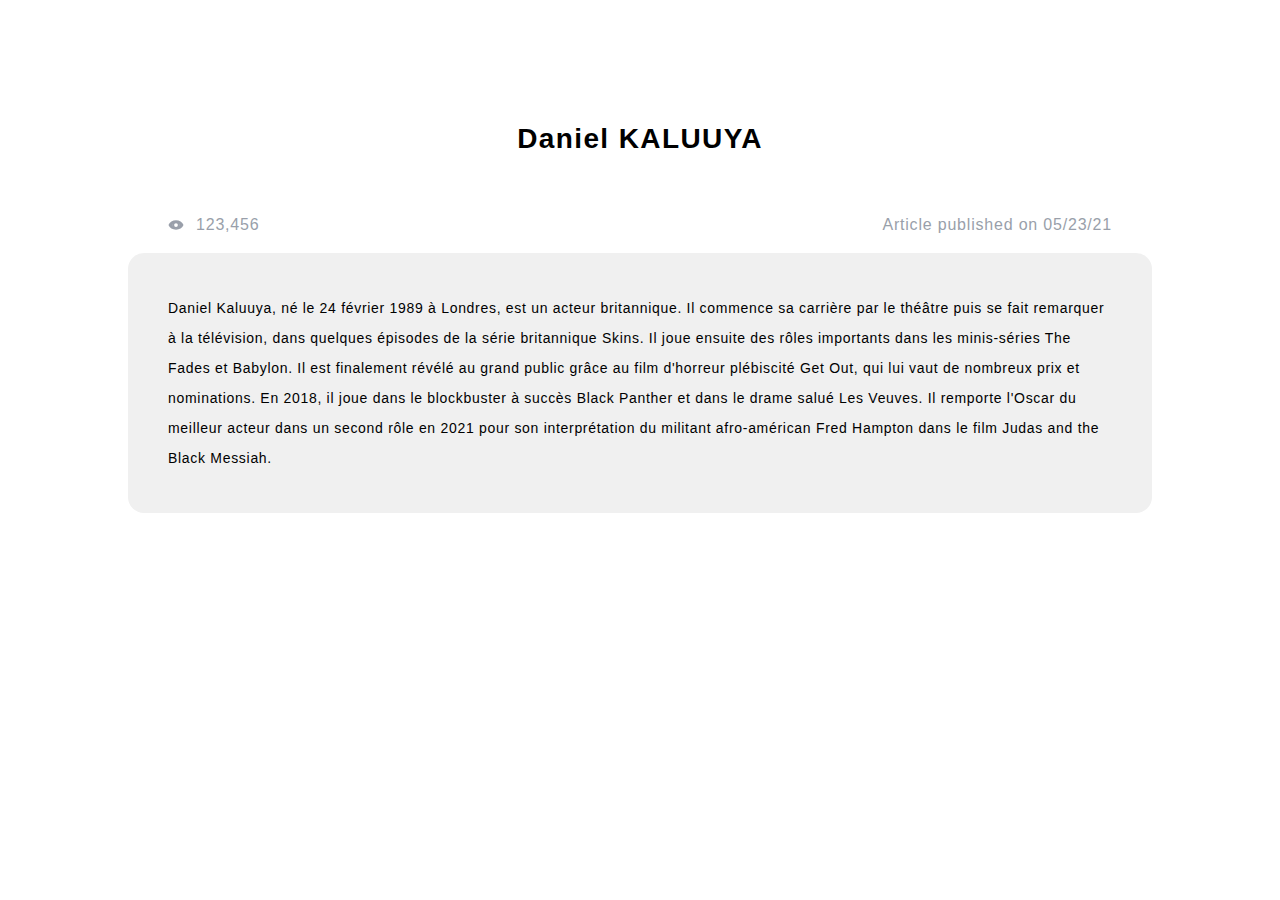
<file: src/main/webapp/public/single.html>
<!DOCTYPE html>
<html lang="en">

<head>
  <meta charset="UTF-8">
  <meta name="viewport" content="width=device-width, initial-scale=1.0">
  <title>Document</title>
  <link rel="stylesheet" href="./css/animation.css">

  <link rel="stylesheet" href="./css/dropdown/index.css">
  <link rel="stylesheet" href="./css/input-group/index.css">
  <link rel="stylesheet" href="./css/search-box/index.css">

  <link rel="stylesheet" href="./css/login-form/index.css">

  <link rel="stylesheet" href="./css/header/index.css">
  <link rel="stylesheet" href="./css/footer/index.css">
  <link rel="stylesheet" href="./css/modal/index.css">

  <link rel="stylesheet" href="./css/single/index.css">

  <link rel="stylesheet" href="./css/index.css">
</head>

<body>
  <div id="single" class="wrapper">
    <main>
      <h1 class="single__title">Daniel KALUUYA</h1>
      <div class="single__container">
        <div class="single__thumbnail"></div>
        <div class="single__figure">
          <div class="single__figure-view">
            <svg width="16" height="17" viewBox="0 0 16 17" fill="none" xmlns="http://www.w3.org/2000/svg">
              <path
                d="M8 3.54407C4.36363 3.54407 1.25819 5.61738 0 8.54407C1.25819 11.4707 4.36363 13.5441 8 13.5441C11.64 13.5441 14.7418 11.4707 16 8.54407C14.7418 5.61738 11.64 3.54407 8 3.54407ZM8 11.8774C5.99273 11.8774 4.36363 10.384 4.36363 8.54404C4.36363 6.70404 5.99273 5.21072 8 5.21072C10.0073 5.21072 11.6364 6.70407 11.6364 8.54407C11.6364 10.3841 10.0073 11.8774 8 11.8774Z"
                fill="#999FAA" />
              <circle cx="8" cy="8.54407" r="3" stroke="#999FAA" stroke-width="2" />
            </svg>
            <span>123,456</span>
          </div>
          <div class="single__figure-date">
            Article published on 05/23/21
          </div>
        </div>
        <article class="single__article">
          Daniel Kaluuya, né le 24 février 1989 à Londres, est un acteur britannique.

          Il commence sa carrière par le théâtre puis se fait remarquer à la télévision, dans quelques épisodes de la
          série britannique Skins. Il joue ensuite des rôles importants dans les minis-séries The Fades et Babylon.

          Il est finalement révélé au grand public grâce au film d'horreur plébiscité Get Out, qui lui vaut de nombreux
          prix et nominations.

          En 2018, il joue dans le blockbuster à succès Black Panther et dans le drame salué Les Veuves.

          Il remporte l'Oscar du meilleur acteur dans un second rôle en 2021 pour son interprétation du militant
          afro-américan Fred Hampton dans le film Judas and the Black Messiah.
        </article>
      </div>
    </main>
  </div>
</body>

</html>
</file>
<file: src/main/webapp/public/css/animation.css>
@keyframes spinner {
  from {
    transform: rotate(0);
  }
  to {
    transform: rotate(360deg);
  }
}/*# sourceMappingURL=animation.css.map */
</file>
<file: src/main/webapp/public/css/dropdown/index.css>
.dropdown {
  position: relative;
}
.dropdown[data-toggle=true] .dropdown__content {
  display: block;
}
.dropdown__toggle {
  position: relative;
}
.dropdown__toggle::after {
  position: absolute;
  top: 50%;
  right: -1.2rem;
  width: 0.8rem;
  height: 0.8rem;
  -webkit-clip-path: polygon(0 0, 100% 0, 50% 100%);
          clip-path: polygon(0 0, 100% 0, 50% 100%);
  background: #000;
  content: "";
  transform: translateY(-50%);
}
.dropdown__toggle > * {
  pointer-events: none;
}
.dropdown__content {
  position: absolute;
  top: calc(100% + 1.2rem);
  right: -1.2rem;
  z-index: 100;
  width: 20rem;
  padding: 1.2rem;
  display: none;
  background: #fff;
  border-radius: 0.8rem;
  box-shadow: 0 0rem 0.4rem rgba(0, 0, 0, 0.1);
}
.dropdown__option {
  padding: 0.8rem;
  line-height: 1.2rem !important;
}
.dropdown__option-content {
  color: #000;
  font-size: 1.2rem;
  line-height: 1.8rem !important;
  cursor: pointer;
}
.dropdown__option-content:hover {
  text-decoration: underline;
}/*# sourceMappingURL=index.css.map */
</file>
<file: src/main/webapp/public/css/input-group/index.css>
.input-group {
  position: relative;
  display: flex;
  flex-direction: column;
}
.input-group > input {
  height: 4.8rem;
  padding: 0 1.6rem;
  background: #f0f0f0;
  border: none;
}
.input-group--action > input {
  padding-right: 6.4rem;
}
.input-group__trigger-password {
  position: absolute;
  top: 50%;
  right: 1.6rem;
  cursor: pointer;
}
.input-group__trigger-password:hover {
  text-decoration: underline;
}
.input-group__note {
  position: absolute;
  top: calc(100% + 0.2rem);
  left: 0;
  color: #f00;
  font-size: 1.2rem;
  line-height: 1.2rem;
}

.checkbox-group > input {
  position: relative;
  margin-right: 0.8rem;
  cursor: pointer;
}
.checkbox-group > input:checked::before {
  background: #000;
}
.checkbox-group > input:checked::after {
  opacity: 1;
}
.checkbox-group > input::before {
  position: absolute;
  top: 0;
  left: 0;
  width: 1.6rem;
  height: 1.6rem;
  background: #f0f0f0;
  content: "";
  transition: background 0.25s ease-in-out;
  pointer-events: none;
}
.checkbox-group > input::after {
  position: absolute;
  top: 0.3rem;
  left: 0.3rem;
  width: 0.8rem;
  height: 0.4rem;
  opacity: 0;
  border-left: 0.3rem solid #fff;
  border-bottom: 0.3rem solid #fff;
  content: "";
  transform: rotate(-45deg);
  transition: opacity 0.25s ease-in-out;
  pointer-events: none;
}
.checkbox-group > label {
  cursor: pointer;
}/*# sourceMappingURL=index.css.map */
</file>
<file: src/main/webapp/public/css/search-box/index.css>
.search-box {
  position: relative;
  min-width: 39rem;
  height: 4.8rem;
  display: flex;
  align-items: center;
}
.search-box__pre-icon {
  position: absolute;
  top: 50%;
  left: 0;
  width: 2.4rem;
  height: 2.4rem;
  transform: translateY(-50%);
  pointer-events: none;
}
.search-box__pre-icon > svg {
  width: 100%;
  height: 100%;
}
.search-box__input {
  width: 100%;
  height: 100%;
  padding: 0 2.4rem 0 4.8rem;
  background: transparent;
  border: none;
  font-size: 1.8rem;
  font-weight: 700;
}
.search-box__input::-moz-placeholder {
  padding-left: 2.4rem;
  color: #888;
}
.search-box__input::placeholder {
  padding-left: 2.4rem;
  color: #888;
}/*# sourceMappingURL=index.css.map */
</file>
<file: src/main/webapp/public/css/login-form/index.css>
.login-form__header {
  padding: 2.4rem 0 0 0;
  display: flex;
  flex-direction: column;
  align-items: center;
}
.login-form__logo {
  width: 8rem;
  height: 8rem;
  margin-bottom: 1.2rem;
}
.login-form__heading {
  font-size: 2.2rem;
  line-height: 2.8rem;
}
.login-form__content {
  margin-top: 3.2rem;
}
.login-form__input-group {
  margin-bottom: 1.6rem;
}
.login-form__link {
  color: #000;
}
.login-form__link:hover {
  text-decoration: underline;
}
.login-form__footer {
  margin-top: 2.4rem;
}
.login-form__submit {
  width: 100%;
  height: 6.4rem;
  margin-bottom: 3.2rem;
  background: #000;
  border: none;
  color: #fff;
  font-size: 1.6rem;
  transition: background 0.25s ease-in-out;
  cursor: pointer;
}
.login-form__submit:hover {
  background: #222;
}
.login-form__submit[data-loading=true] {
  position: relative;
  color: transparent;
}
.login-form__submit[data-loading=true]::before {
  position: absolute;
  top: calc(50% - 0.7rem);
  left: calc(50% - 0.7rem);
  width: 1.4rem;
  height: 1.4rem;
  border: 0.4rem solid #fff;
  border-left-color: transparent;
  border-radius: 50%;
  content: "";
  animation-name: spinner;
  animation-duration: 1s;
  animation-timing-function: linear;
  animation-iteration-count: infinite;
}
.login-form__credit {
  width: 100%;
  text-align: center;
}
.login-form__credit b {
  cursor: pointer;
}
.login-form__credit b:hover {
  text-decoration: underline;
}/*# sourceMappingURL=index.css.map */
</file>
<file: src/main/webapp/public/css/header/index.css>
.header {
  position: fixed;
  top: 0;
  z-index: 300;
  width: 100%;
  padding: 1.6rem 6.4rem;
  background: rgba(255, 255, 255, 0.3);
  -webkit-backdrop-filter: blur(1rem);
          backdrop-filter: blur(1rem);
  font-size: 1.2rem;
}
.header__nav {
  position: relative;
  max-width: 114rem;
  height: 6rem;
  margin: auto;
  display: flex;
  align-items: center;
  justify-content: space-between;
}
.header__nav-list {
  display: flex;
  align-items: center;
}
.header__nav-list[data-align=start] .header__nav-item:first-child {
  padding-left: 0;
  border: none;
}
.header__nav-list[data-align=start] .header__nav-item:first-child .header__nav-link:hover {
  border-bottom-color: transparent !important;
}
.header__nav-list[data-align=center] {
  position: absolute;
  top: 50%;
  left: 50%;
  z-index: 1;
  transform: translate(-50%, -50%);
}
.header__nav-list[data-align=end] {
  justify-content: flex-end;
}
.header__nav-list[data-align=end] .header__nav-item:last-child {
  padding-right: 0;
}
.header__nav-item {
  padding: 0 0.8rem;
  border-right: 0.1rem solid #000;
  line-height: 1.2rem;
}
.header__nav-item:last-child {
  border: none;
}
.header__nav-item.header__nav-item--active {
  font-weight: 600;
}
.header__nav-link {
  border-bottom: 0.1rem solid transparent;
  color: #000;
  transition: border 0.25s ease-in-out;
}
.header__nav-link:hover {
  border-bottom-color: #000;
}
.header__logo {
  width: 4.8rem;
  height: 4.8rem;
}/*# sourceMappingURL=index.css.map */
</file>
<file: src/main/webapp/public/css/footer/index.css>
.footer {
  padding: 12rem 0 8rem 0;
  display: flex;
  flex-direction: column;
  align-items: center;
}
.footer__logo {
  width: 5rem;
  height: 5rem;
  margin-bottom: 2.4rem;
}
.footer__nav-list {
  display: flex;
  align-items: center;
}
.footer__nav-list[data-align=end] {
  justify-content: flex-end;
}
.footer__nav-item {
  padding: 0 0.8rem;
  border-left: 0.1rem solid #000;
  line-height: 1.2rem;
}
.footer__nav-item:first-child {
  border: none;
}
.footer__nav-item.footer__nav-item--active {
  font-weight: 600;
}
.footer__nav-link {
  border-bottom: 0.1rem solid transparent;
  color: #000;
  transition: border 0.25s ease-in-out;
}
.footer__nav-link:hover {
  border-bottom-color: #000;
}/*# sourceMappingURL=index.css.map */
</file>
<file: src/main/webapp/public/css/modal/index.css>
.modal {
  position: fixed;
  top: 0;
  z-index: 400;
  width: 100%;
  height: 100vh;
  display: flex;
  align-items: center;
  justify-content: center;
  background: rgba(255, 255, 255, 0.7);
  -webkit-backdrop-filter: blur(0.4rem);
          backdrop-filter: blur(0.4rem);
  transition: opacity 0.25s ease-in-out;
  cursor: pointer;
}
.modal[data-toggle=false] {
  opacity: 0;
  pointer-events: none;
}
.modal__dialog {
  width: 40rem;
  padding: 2.4rem;
  background: #fff;
  border-radius: 3.2rem;
  box-shadow: 0 0rem 1.6rem rgba(0, 0, 0, 0.4);
  cursor: default;
}/*# sourceMappingURL=index.css.map */
</file>
<file: src/main/webapp/public/css/single/index.css>
.single__title {
  width: 70rem;
  margin: 12.4rem auto 5.5rem auto;
  text-align: center;
}
.single__container {
  width: 80%;
  max-width: 108rem;
  margin: 0 auto;
}
.single__figure {
  min-height: 3.2rem;
  margin-bottom: 1.2rem;
  padding: 0 4rem;
  display: flex;
  align-items: center;
  justify-content: space-between;
  color: #999faa;
  font-size: 1.6rem;
  line-height: 2rem;
}
.single__figure-view {
  display: flex;
  align-items: center;
}
.single__figure-view > svg {
  width: 1.6rem;
  height: 1.6rem;
  margin-right: 1.2rem;
}
.single__article {
  padding: 4rem;
  background: #f0f0f0;
  border-radius: 1.6rem;
}/*# sourceMappingURL=index.css.map */
</file>
<file: src/main/webapp/public/css/index.css>
* {
  margin: 0;
  padding: 0;
  box-sizing: border-box;
  letter-spacing: 0.05em;
}

html {
  font-size: 62.5%;
}
html body {
  font-family: Arial, sans-serif;
  font-weight: 400;
  font-size: 1.4rem;
  line-height: 3rem;
}
html body[data-loading=true] {
  cursor: progress;
}
html body[data-loading=true] .wrapper {
  pointer-events: none;
}
html body a {
  text-decoration: none;
}
html body b, html body h1, html body h2, html body h3, html body h4, html body h5, html body strong {
  font-weight: 600;
}
html body img {
  width: 100%;
  height: 100%;
  -o-object-fit: contain;
     object-fit: contain;
  -o-object-position: center;
     object-position: center;
}
html body input {
  outline: none;
  font-family: Arial, sans-serif;
}
html body ul li {
  list-style: none;
}
html body section {
  padding-top: 6rem;
}
html body section .section__heading {
  font-size: 2.5rem;
  font-weight: 600;
  line-height: 4.8rem;
}/*# sourceMappingURL=index.css.map */
</file>
